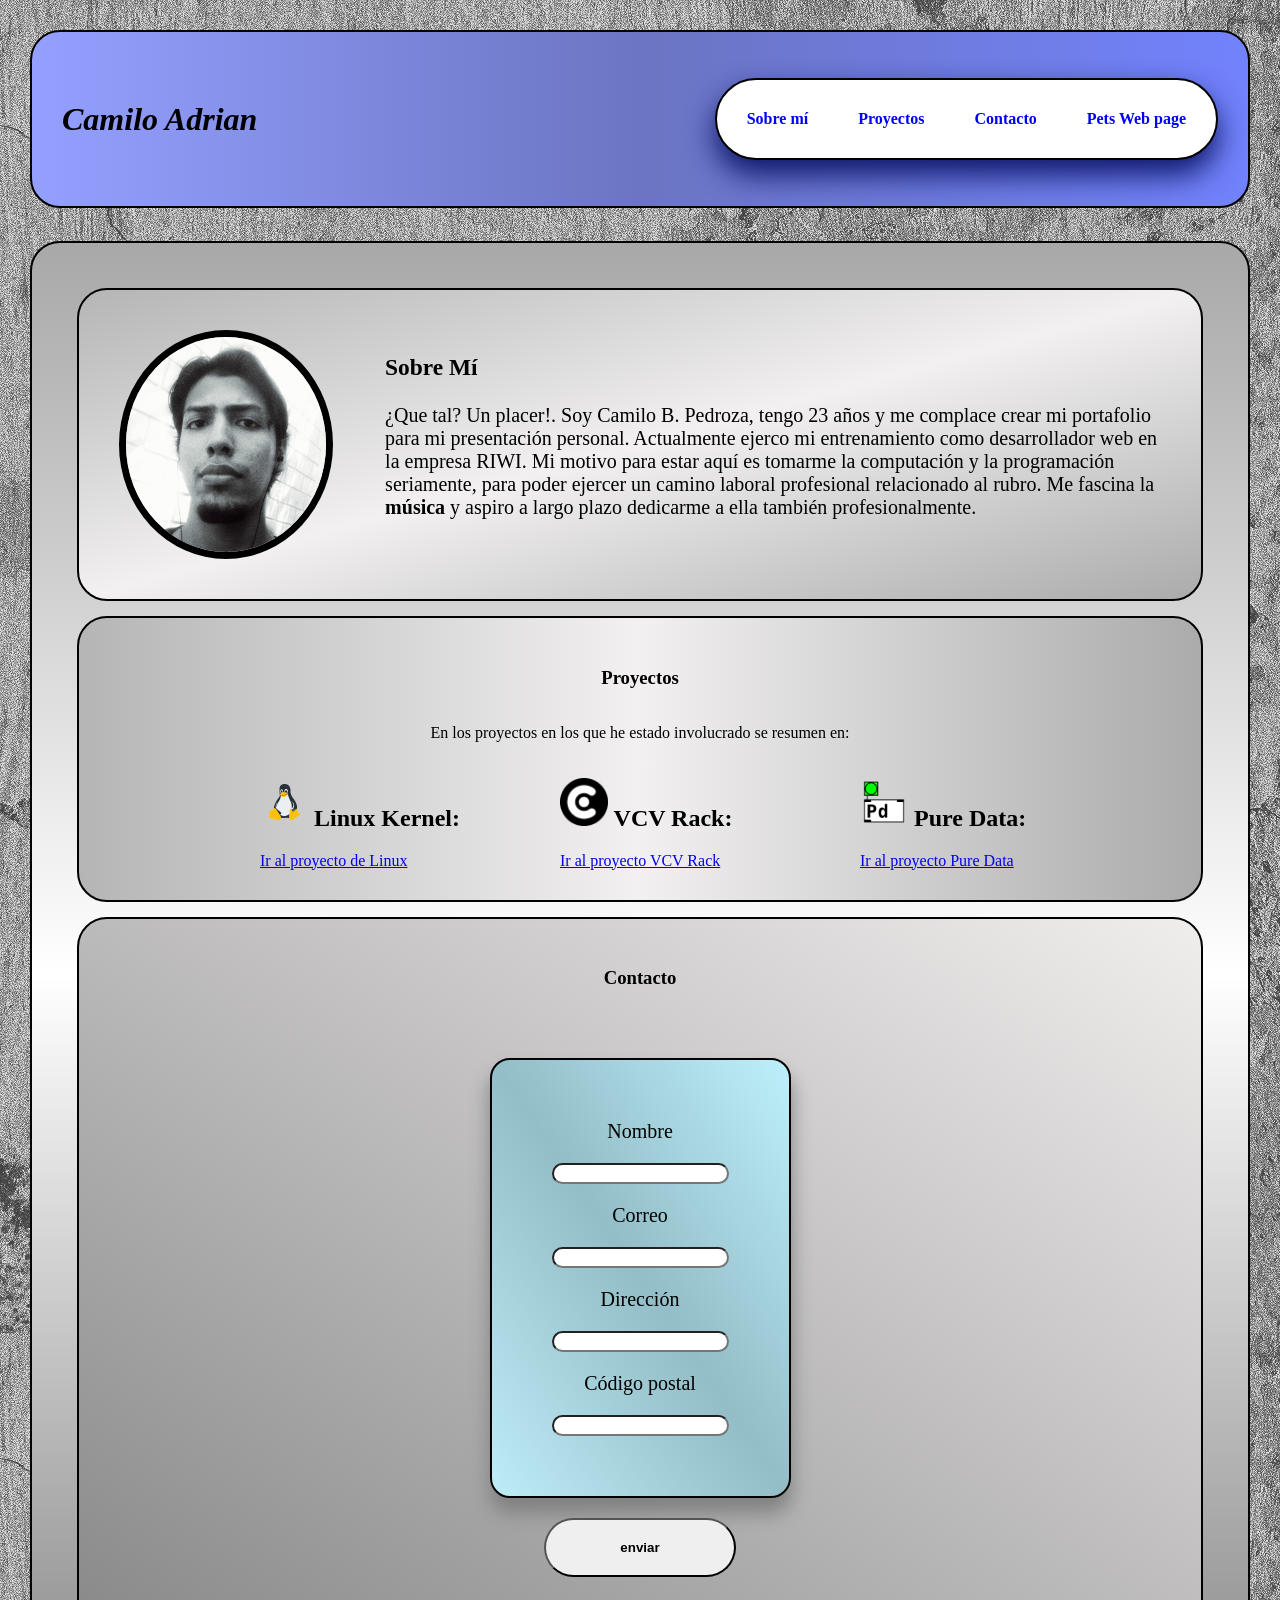
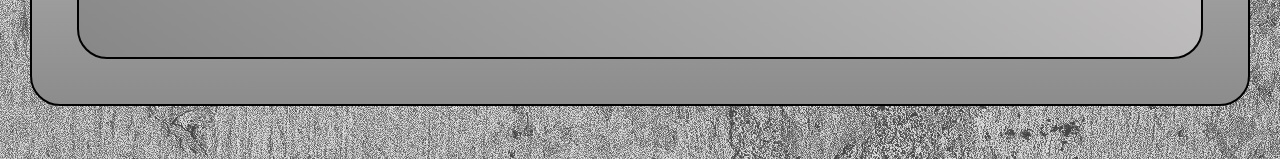
<file: index.html>
<!DOCTYPE html>
<html lang="es">
<head>
    <meta charset="UTF-8">
    <meta name="viewport" content="width=device-width, initial-scale=1.0">
    <title> Mi Portafolio </title>
    <link rel="stylesheet" href="styles.css">
</head>
<body>
    <!-- CABECERA -->
     <header>
        <h1 style="font-style: italic;"> Camilo Adrian </h1>
        <nav>
            <ul>
                <li><a href="#about_me"> Sobre mí  </a></li>
                <li><a href="#projects"> Proyectos </a></li>
                <li><a href="#contact">  Contacto  </a></li>
                <li><a href="pets.html" target="_blank"> Pets Web page </a></li>
            </ul>
        </nav>
     </header>

    <!-- SECCION -->
     <section class="container_1">

        <article class="about" id="about_me">
            <img src="img/my_profile.jpg" width="200" alt="Profile image presentation">
            <div>
                <h1> Sobre Mí </h1>
                <p>
                    ¿Que tal? Un placer!. Soy Camilo B. Pedroza, tengo 23 años y me
                    complace crear mi portafolio para mi presentación personal.
                    Actualmente ejerco mi entrenamiento como desarrollador web en la
                    empresa RIWI. Mi motivo para estar aquí es tomarme la computación
                    y la programación seriamente, para poder ejercer un camino laboral
                    profesional relacionado al rubro.
                    Me fascina la <strong>música</strong> y aspiro a largo plazo dedicarme a ella 
                    también profesionalmente.
                </p>
            </div>
        </article>

        <article class="project" id="projects">
            <div>
                <h1> Proyectos </h1>
                <p> En los proyectos en los que he estado involucrado se resumen en: </p>
                <ul>
                    <li>
                        <h2> <img src="img/linux.png" alt="linux"> Linux Kernel:</h2>
                        <p>

                        </p>
                        <a href="https://github.com/torvalds/linux" target="_blank"> Ir al proyecto de Linux</a>
                    </li>
                    <li>
                        <h2> <img src="img/vcv_rack.png" width="48" alt="vcv_rack"> VCV Rack: </h2>
                        <a href="https://github.com/VCVRack/Rack" target="_blank"> Ir al proyecto VCV Rack </a>
                    </li>
                    <li>
                        <h2> <img src="img/pure_data.png" width="48" alt="pure-data"> Pure Data: </h2>
                        <a href="https://github.com/pure-data/pure-data"> Ir al proyecto Pure Data</a>
                    </li>
                </ul>
            </div>
        </article>

        <article class="contact" id="contact">
                <h1> Contacto </h1>
                <form class="formulary" action="input">
                    <div>
                        <label for="name"> Nombre</label>
                        <input type="text" name="name" id="name">

                        <label for="email"> Correo </label>
                        <input type="text" name="email" id="email">

                        <label for="address"> Dirección </label>
                        <input type="text" name="address" id="address">

                        <label for="postal"> Código postal </label>
                        <input type="text" name="postal" id="postal">

                    </div>
                    
                    <button onclick="alert('¡Gracias!')""> enviar </button>

                </form>
        </article>

     </section>
    <!-- PIE DE PAGINA -->
     <footer>
        <h2></h2>
     </footer>
</body>
</html>
</file>
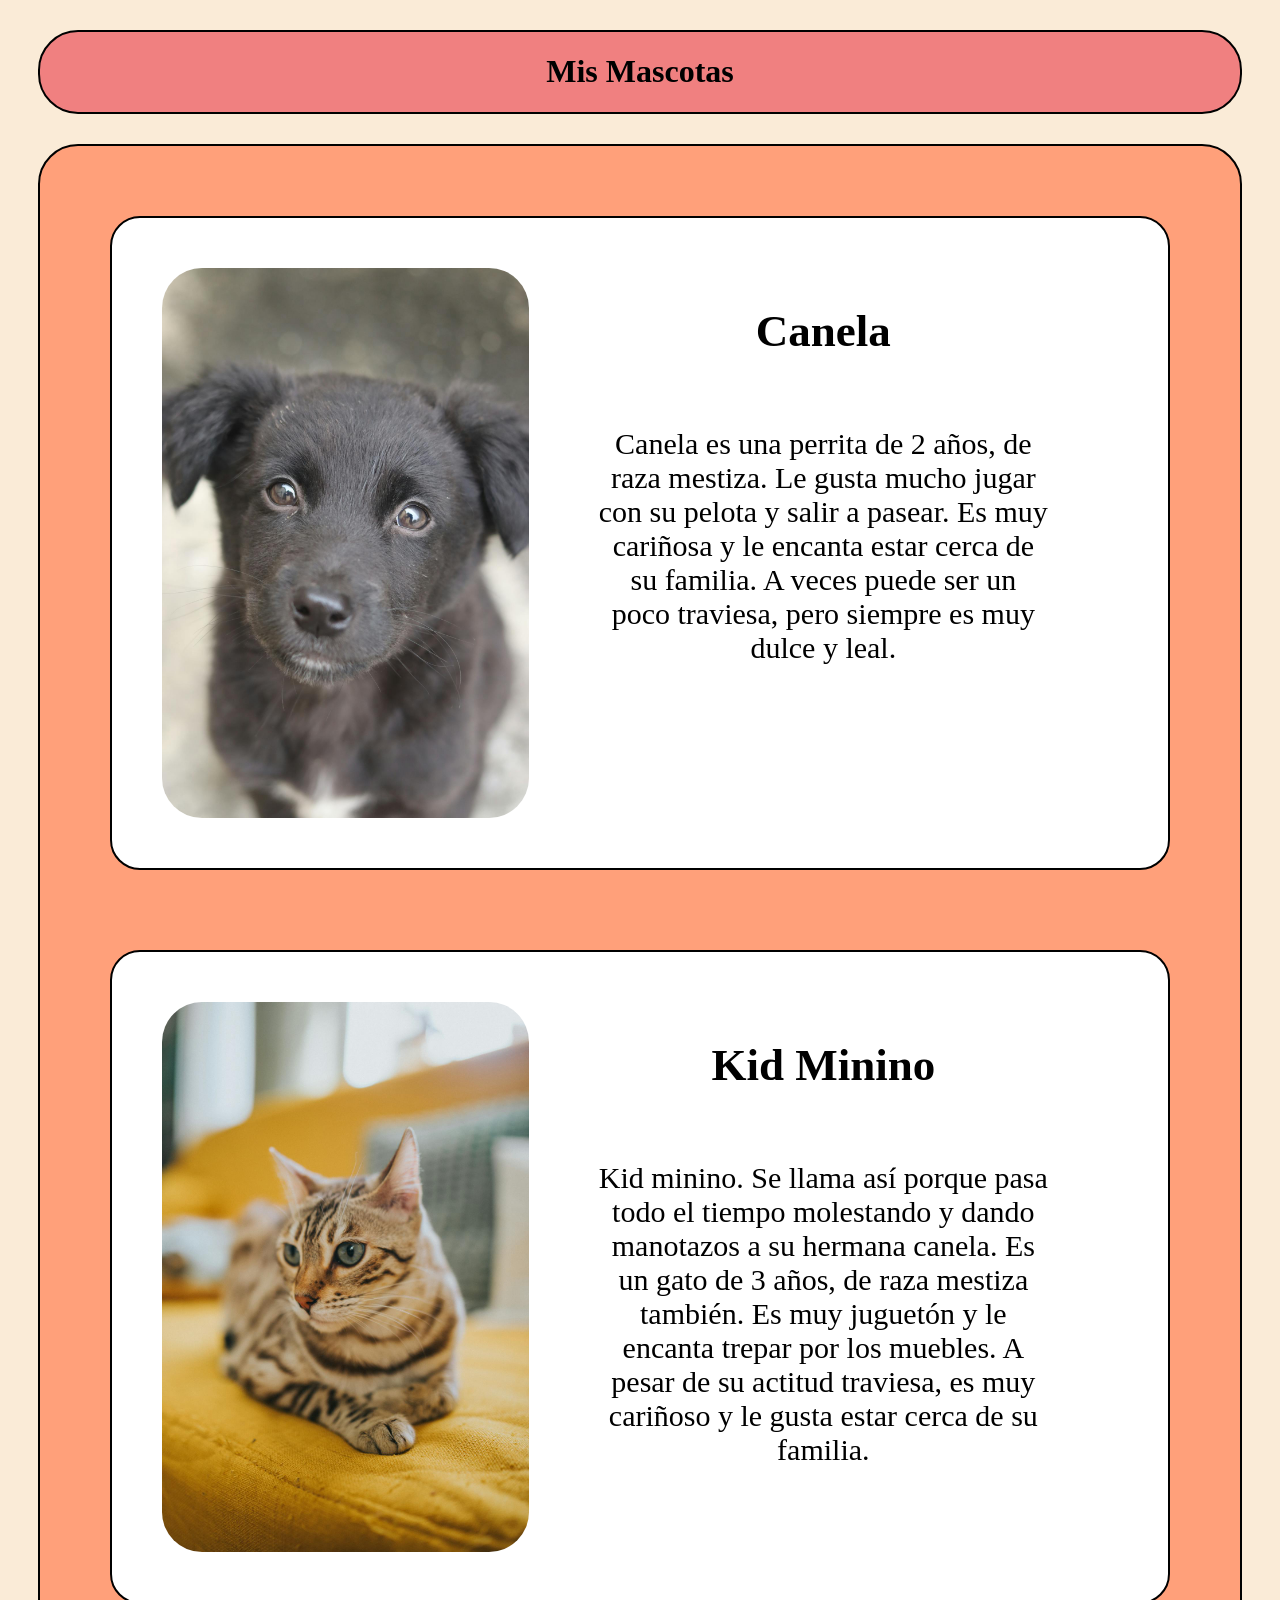
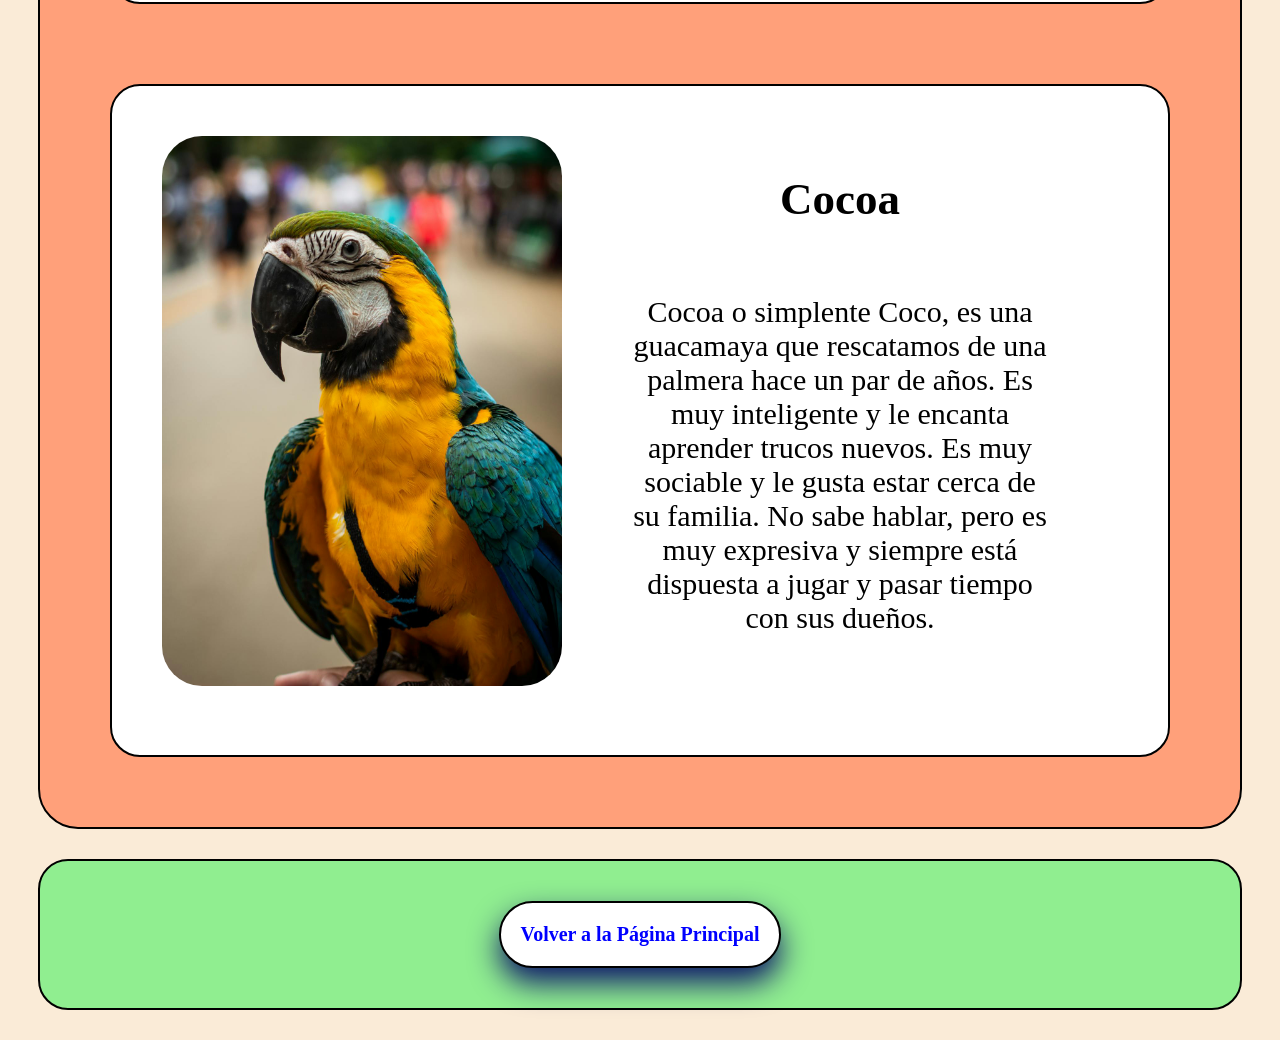
<file: pets.html>
<!DOCTYPE html>
<html lang="en">
<head>
    <meta charset="UTF-8">
    <meta name="viewport" content="width=device-width, initial-scale=1.0">
    <title> My Pets </title>
    <link rel="stylesheet" href="styles_pets.css">
</head>
<body>
    <header>
        <h1> Mis Mascotas </h1>
    </header>

    <!-- SECCION PRINCIPAL -->
     <section class="main_container">
        <article>
       
            <img src="img/canela.jpg" alt="canela dog">
            <div>
                <h2> Canela </h2>
                <p> 
                    Canela es una perrita de 2 años, de raza mestiza. Le gusta
                    mucho jugar con su pelota y salir a pasear. Es muy cariñosa y 
                    le encanta estar cerca de su familia. A veces puede ser un poco traviesa, 
                    pero siempre es muy dulce y leal.
                </p>
            </div>
        </article>

        <article>
            <img src="img/kid_minino.jpg" alt="kid minino cat">
            <div>
                <h2> Kid Minino </h2>
                <p> Kid minino. Se llama así porque pasa todo el tiempo molestando
                    y dando manotazos a su hermana canela. Es un gato de 3 años, de raza mestiza también. 
                    Es muy juguetón y le encanta trepar por los muebles. A pesar de su actitud traviesa,
                    es muy cariñoso y le gusta estar cerca de su familia.
                </p>
            </div>
        </article>
        <article>
            <img src="img/cocoa.jpg" alt="cocoa parrot">
            <div>
                <h2> Cocoa </h2>
                <p> Cocoa o simplente Coco, es una guacamaya que rescatamos de una palmera
                    hace un par de años. Es muy inteligente y le encanta aprender trucos nuevos. 
                    Es muy sociable y le gusta estar cerca de su familia. No sabe hablar, 
                    pero es muy expresiva y siempre está dispuesta a jugar y pasar tiempo con sus dueños.
                </p>
            </div>
        </article>
     </section>

     <section class="back">
        <div>
            <a href="index.html"> Volver a la Página Principal </a>
        </div>
     </section>
    
</body>
</html>
</file>
<file: styles.css>
body {
    display: grid;
    gap: 2%;
    grid-column: auto;
    margin: 30px;
    background: url("img/wall_texture.png");
}

/* HEADER */
header {
    display: flex;
    padding: 30px;
    border: 2px solid black;
    background-image: linear-gradient(to right, #94a0ff, #6b75c2, #7282fc);
    border-radius: 30px;
    justify-content:space-between;
    align-items: center;
}

header nav ul {
    display: flex;
    list-style: none;
    gap: 50px;
    border: 2px solid black;
    background-color: white;
    box-shadow: 0 15px 30px #0d1769;
    border-radius: 50px;
    padding: 30px;
    font-weight: bold;
    
}
header nav ul li a {
    text-decoration: none;
    color: blue;
}

/* MAIN CONTAINER */
.container_1 {
    border: 2px solid black;
    background-image: linear-gradient(to bottom, #a8a8a8, white, #8c8c8c);
    border-radius: 30px;
    padding: 30px;
}

/* INFO ABOUT */
.container_1 .about img {
    border-radius: 50%;
    border: 7px solid black;
}
.container_1 .about {
    display: flex;
    font-size: 20px;
    gap: 5%;
    border: 2px solid black;
    background-image: linear-gradient(to bottom right,  #b5b5b5, #f2f0f0, #ababab);
    border-radius: 30px;
    padding: 40px;
    margin: 15px;
}

/* INFO PROJECTS */
.container_1 .project {
    display: flex;
    flex-direction: column;
    border: 2px solid black;
    background-image: linear-gradient(to right, #b5b5b5, #f2f0f0, #ababab);
    border-radius: 30px;
    padding: 30px;
    margin: 15px;
}

.container_1 .project div {
    display: flex;
    flex-direction: column;
    align-items: center;
}

.container_1 .project div ul {
    display: grid;
    grid-template-columns: repeat(3, 1fr);
    align-content: center;
    gap: 100px;
    margin: 0px;
    list-style: none;
}

/* CONTACT */
.container_1 .contact {
    text-align: center;
    border: 2px solid black;
    background-image: linear-gradient(to bottom left, #f0eded, #878787);
    border-radius: 30px;
    padding: 30px;
    margin: 15px;
}
.container_1 .contact .formulary {
    font-size: 20px;
    display: flex;
    flex-direction: column;
    align-items: center;
    gap: 20px;
    border-radius: 50px;
    padding: 50px;
}

.container_1 .contact .formulary div {
    display: grid;
    gap: 20px;
    border: 2px solid black;
    padding: 60px;
    border-radius: 20px;
    box-shadow: 0 15px 20px grey;
    background-image: linear-gradient(to bottom left, #bdf0fc, #93bdc7, #beecf7);
}

.container_1 .contact .formulary input {
    border-radius: 20px;

}

.container_1 .contact .formulary button {
    width: 20%;
    border-radius: 50px;
    padding: 20px;
    font-weight: bold;
}

.container_1 .contact .formulary input:hover {
    font-size: 20px;
    transition: font-size 0.2s ease;  
}
</file>
<file: styles_pets.css>
body {
    background-color: antiquewhite;
}

header {
    display: flex;
    background-color: lightcoral;
    border: 2px solid black;
    border-radius: 40px;
    align-items: center;
    text-align: center;
    justify-content: center;
    margin: 30px;

}

.main_container {
    display: flex;
    flex-direction: column;
    justify-content: center;
    background-color: lightsalmon;
    border: 2px solid black;
    border-radius: 40px;
    margin: 30px;
    padding: 30px;
}

.main_container article {
    display: flex;
    justify-content: center;
    text-align: center;
    border: 2px solid black;
    background-color: white;
    border-radius: 30px;
    margin:40px;
    padding: 50px;
    width: auto;
    height: auto;
    font-size: 30px;
}


.main_container article p {
    margin: 70px;
}

.main_container article img {
    border-radius: 40px;
    width: 400px;
    height: 550px;
   
}

/* ----------------------------------- */

.back {
    display: flex;
    background-color: lightgreen;
    justify-content: center;
    border: 2px solid black;
    border-radius: 30px;
    margin: 30px;
}

.back div {
    border: 2px solid black;
    border-radius: 60px;
    background-color: white;
    margin: 40px;
    padding: 20px;
    font-size: 20px;
    font-weight: bold;
    box-shadow: 0 15px 30px #0d1769;
}

.back div a {
    text-decoration: none;
    color: blue;
}
</file>
